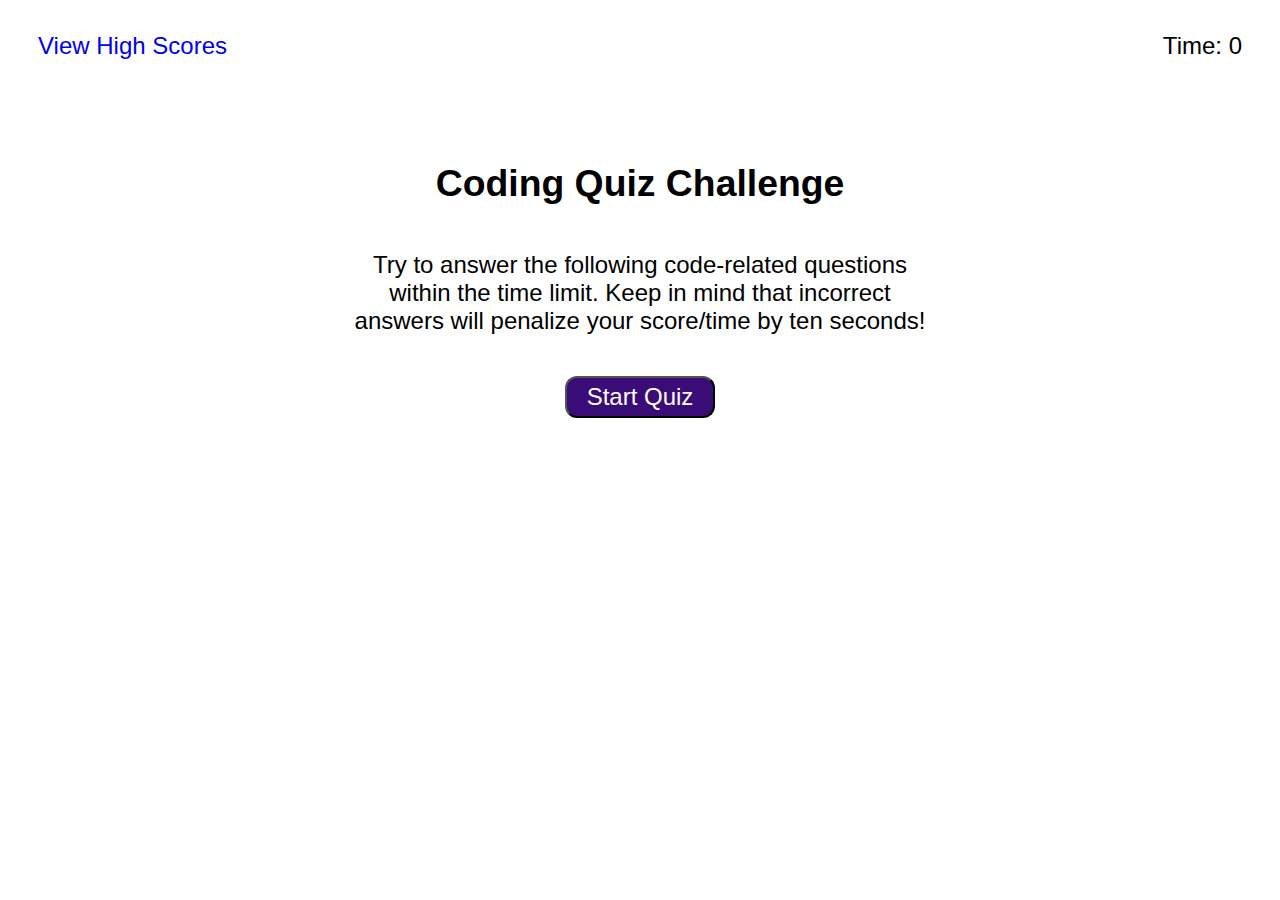
<file: index.html>
<!DOCTYPE html>
<html lang="en">

<head>
    <meta charset="UTF-8">
    <meta name="viewport" content="width=device-width, initial-scale=1.0">
    <title>Code Quiz</title>
    <link rel="stylesheet" href="./assets/css/style.css">
</head>

<body>
    <header>
        <div class="header-container">
            <div>
                <p><a href="./high-scores.html">View High Scores</a></p>
            </div>
            <div class="timer-wrapper">
                <p>Time: <span id="timer">0</span></p>
            </div>
        </div>
    </header>
    <main class="page-content">
        <h1 class="page-title">Coding Quiz Challenge</h1>
        <p>Try to answer the following code-related questions within the time limit. 
            Keep in mind that incorrect answers will penalize your score/time by ten seconds!
        </p>
        <button class="btn" id="start-quiz" type="button">Start Quiz</button>
        <div class='btn-wrapper'>
        </div>
        <div class="initials-form-wrapper hide">
            <p></p>
            <form id="initials-form">
                <div class="form-group">
                    <label for="initials">Enter Initials</label>
                    <input id="initials">
                    <button class="btn" id="submit-form-btn" type="button">Submit</button>
                </div>
            </form>
        </div>
        <div class="answer-wrapper hide">
            <p class="answer-msg"></p>
        </div>
    </main>
    <script src="./assets/js/quiz.js"></script>
</body>
</html>
</file>
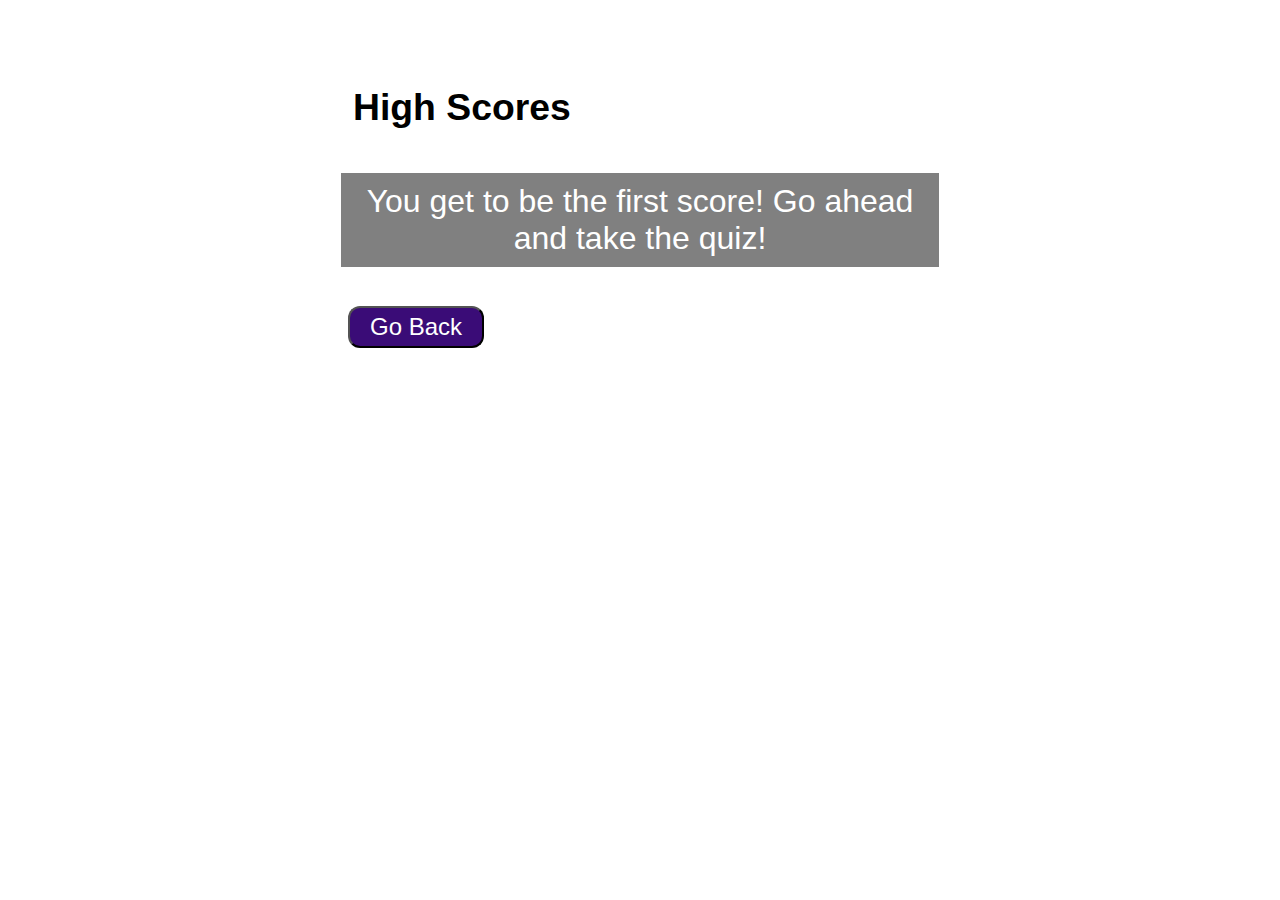
<file: high-scores.html>
<!DOCTYPE html>
<html lang="en">

<head>
    <meta charset="UTF-8">
    <meta name="viewport" content="width=device-width, initial-scale=1.0">
    <title>High Scores HTML</title>
    <link rel="stylesheet" href="./assets/css/style.css">
    <link rel="stylesheet" href="./assets/css/high-scores.css">
</head>

<body>
    <main class="page-content hs-section-wrapper">
        <h1>High Scores</h1>
        <div class="scores-entries-wrapper">
        </div>
        <div class='hs-btn-wrapper'>
            <button class="btn" id="go-back-btn" type="button"><a href="index.html">Go Back</a></button>
            <button class="btn" id="clear-scores-btn" type="submit">Clear High Scores</button>
        </div>
    </main>
    <script src="./assets/js/high-scores.js"></script>
</body>
</html>
</file>
<file: assets/css/style.css>
/* Quiz page styling*/

/* global */
*{
    box-sizing: border-box;
    font-family: sans-serif;
    font-size: x-large;
}
:root {
    --darkPurple: #3a0c77;
    --purple: #b185eb;
    --white: #ffffff;
}
h1{
    font-size: 28pt;
    padding: 5px;
    margin: 5pt
}

p{
    font-size: x-large;
}
a{
    text-decoration: none;
}
/*header*/
.header-container {
    display: flex;
    justify-content: space-between;
    padding: 0px 30px;
}
/* main content*/
.page-content {
    padding: 50pt 250pt;
    display: flex;
    flex: 1;
    flex-direction: column;
    align-items: center;
}
.page-content p {
    text-align: center;
    padding: 10px;
}
.btn-wrapper {
    display: grid;
}
.btn {
    outline: none;
    display: inline-block;
    padding: 5px 20px;
    font-size: 18pt;
    border-radius: 12px;
    position: relative;
    background: var(--darkPurple);
    color: var(--white);
    margin: 5pt;
}
.btn:hover {
    background: var(--purple);
    cursor: pointer;
}
.left-aligned {
    text-align: left;
}
p.answer-msg {
    text-decoration: overline;
    font-style: italic;
    color: white;
}
.initals-form-wrapper {
    display: flex;
    flex-direction: column;
    align-items: flex-start; 
}
.form-group {
    padding: 10pt;
}
#intials-form {
    display: flex;
    align-items: flex-end;
    flex-wrap: wrap;
}
#initials {
    padding: 3pt 9pt;
    margin: 10pt;
} 
.hide {
    display: none;
}
</file>
<file: assets/css/high-scores.css>
.hs-section-wrapper {
    align-items: stretch;
}
.scores-entries-wrapper {
    display: flex;
    flex-direction: column;
}
.score-entry {
    resize: none;
    padding: 5px;
    margin: 5pt;
    background-color: white;
    font-size: medium;
    height: 35px;
    width: 51%;
    border-radius: 20pt;
    border: none;
    padding: 5pt 20pt;
}

.hs-section-wrapper a {
    text-decoration: none;
    color: var(--white);
}
.hide {
    display: none;
}
</file>
